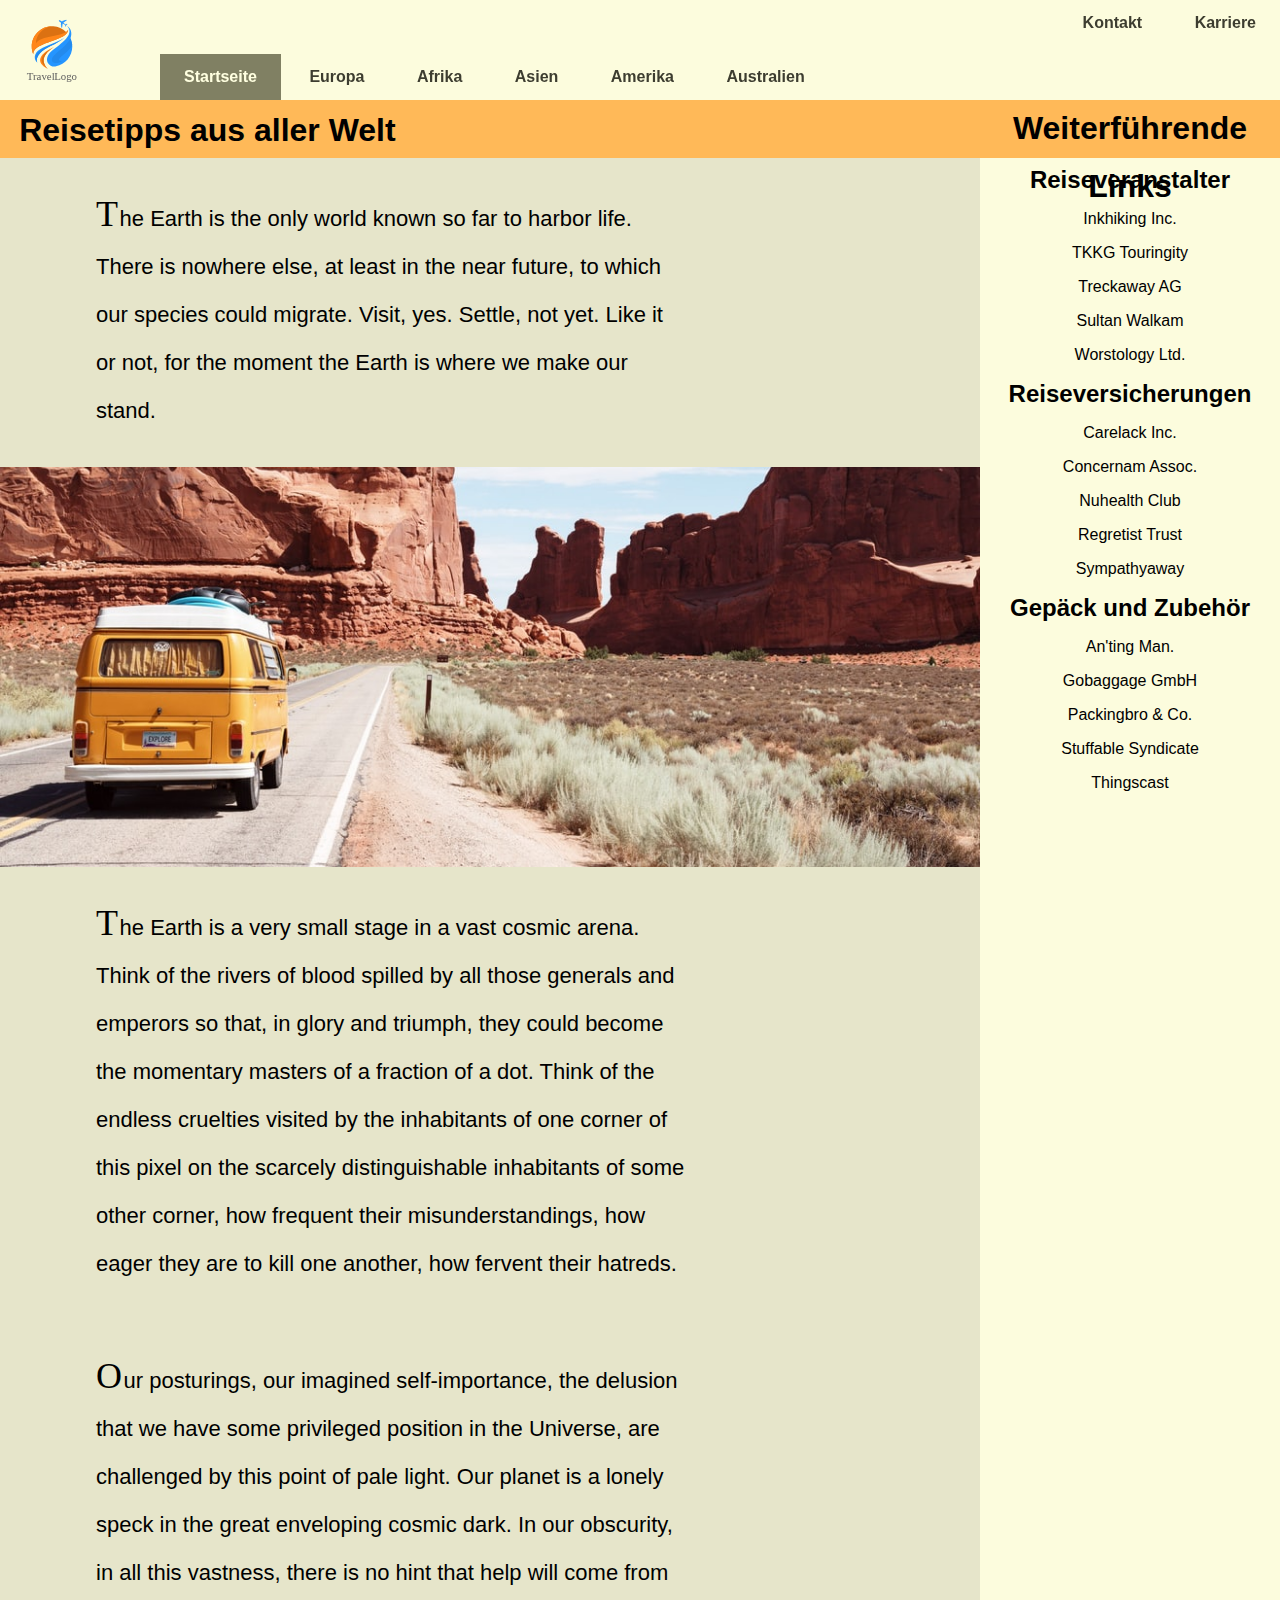
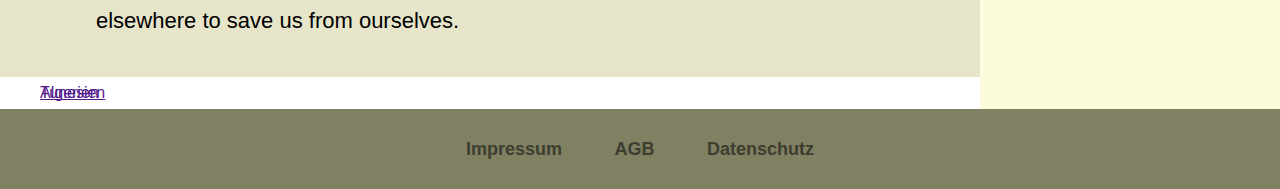
<file: index.html>
<!DOCTYPE html>
<html>
    
    <head>
        <!-- <meta http-equiv="Refresh" content="0;URL=https://www.kellerseb.infinityfreeapp.com/"/> -->
        <meta charset="utf-8">
        <title>Startseite</title>
        <meta name="viewport" content="width=device-width, initial-scale=1">
        <!-- <link rel="stylesheet" href="http://kellerseb.infinityfreeapp.com/src/style.css?id=124"> -->
        <link rel="stylesheet" href="/src/style.css?2021-07-6:1114">
        

        <!-- <meta http-equiv=“Pragma” content=”no-cache”>
        <meta http-equiv=“Expires” content=”-1″>
        <meta http-equiv=“CACHE-CONTROL” content=”NO-CACHE”> -->
    </head>
    <body ontouchstart="">

        <nav class="header-nav">
            <a href="index.html">
                <img src="src/img/logo.svg" alt="Das Logo von Reisetipps">
            </a>
            <div class="mobile-nav">
                <div class="mobile-nav-dropdown clearfix">
                    <div class="mobile-nav-button"><span>&#9776;</span></div>
                    <div class="mobile-nav-content">
                        <div>
                            <div>
                                <ul>
                                    <li class="active"><a href="index.html">Startseite</a></li>
                                    <li><a href="locations/europa.html">Europa</a></li>
                                    <li><a href="locations/afrika.html">Afrika</a></li>            <li><a href="locations/asien.html">Asien</a></li>
                                    <li><a href="locations/amerika.html">Amerika</a></li>
                                    <li><a href="locations/australien.html">Australien</a></li>
                                </ul>
                            </div>
                            <div class="mobile-about">
                                <ul>
                                    <li><a href="about/kontakt.html">Kontakt</a></li>
                                    <li><a href="about/karriere.html">Karriere</a></li>
                                    <!-- <li><a href="about/datenschutz.html">Datenschutz</a></li>
                                    <li><a href="about/agb.html">AGB</a></li>
                                    <li><a href="about/impressum.html">Impressum</a></li> -->

                                </ul>
                            </div>
                        </div>
                    </div>
                </div>
            </div>

            <div class="desktop-nav">                
                <div class="desktop-locations">
                    <ul>
                        <li class="active"><a href="index.html">Startseite</a></li>
                        <li><a href="locations/europa.html">Europa</a></li>
                        <li><a href="locations/afrika.html">Afrika</a></li>
                        <li><a href="locations/asien.html">Asien</a></li>
                        <li><a href="locations/amerika.html">Amerika</a></li>
                        <li><a href="locations/australien.html">Australien</a></li>
                    </ul>
                </div>
                <div class="desktop-about">
                    <ul>
                        <li><a href="about/kontakt.html">Kontakt</a></li>
                        <li><a href="about/karriere.html">Karriere</a></li>
                        <!-- <li><a href="about/datenschutz.html">Datenschutz</a></li>
                        <li><a href="about/agb.html">AGB</a></li>
                        <li><a href="about/impressum.html">Impressum</a></li> -->
                    </ul>
                </div>
            </div>
        </nav>

        <!-- === Main Section === -->

        <!-- <section class="advert">
            regular 
            * Important
            ! Alerts
            ? unclear things.. questions...
            
            TODO: to do stuff
            <div class="circle"></div>
            <div class="banner"></div>
            <div class="text">
                <p>NEU</p>
            </div>
        </section> -->

        <section class="main-content">
            <article>
                <h1>Reisetipps aus aller Welt</h1>
                <p>
                    The Earth is the only world known so far to harbor life. There is nowhere else, at least in the near future, to which our species could migrate. Visit, yes. Settle, not yet. Like it or not, for the moment the Earth is where we make our stand.
                </p>
                <img src="src/img/header.jpg" alt="Ein Campingmobil am Straßenrand">
                <p>
                    The Earth is a very small stage in a vast cosmic arena. Think of the rivers of blood spilled by all those generals and emperors so that, in glory and triumph, they could become the momentary masters of a fraction of a dot. Think of the endless cruelties visited by the inhabitants of one corner of this pixel on the scarcely distinguishable inhabitants of some other corner, how frequent their misunderstandings, how eager they are to kill one another, how fervent their hatreds.
                </p>
                <p>
                    Our posturings, our imagined self-importance, the delusion that we have some privileged position in the Universe, are challenged by this point of pale light. Our planet is a lonely speck in the great enveloping cosmic dark. In our obscurity, in all this vastness, there is no hint that help will come from elsewhere to save us from ourselves.
                </p>
                <ul class="africa">
                    <li>
                        <a href="">Tunesien</a>
                    </li>
                    <li>
                        <a href="">Algerien</a>
                    </li>
                </ul>
            </article>      
            <aside>
                <div class="aside-content">
                    <h1><span>Weiterführende Links</span></h1>
                    <div>
                        <h2>Reiseveranstalter</h2>
                        <ul>
                            <li>Inkhiking Inc.</li>
                            <li>TKKG Touringity</li>
                            <li>Treckaway AG</li>
                            <li>Sultan Walkam </li>
                            <li>Worstology Ltd.</li>
                        </ul>
                    </div>
                    <div>
                        <h2>Reiseversicherungen</h2>
                        <ul>
                            <li>Carelack Inc.</li>
                            <li>Concernam Assoc.</li>
                            <li>Nuhealth Club</li>
                            <li>Regretist Trust</li>
                            <li>Sympathyaway</li>
                        </ul>
                    </div>
                    <div>
                        <h2>Gepäck und Zubehör</h2>
                        <ul>
                            <li>An'ting Man.</li>
                            <li>Gobaggage GmbH</li>
                            <li>Packingbro & Co.</li>
                            <li>Stuffable Syndicate</li>
                            <li>Thingscast</li>
                        </ul>
                    </div>
                </div>           
            </aside>
        </section>


        <footer class="global-footer">
            <ul>
                <li><a href="/about/impressum.html">Impressum</a></li>
                <li><a href="/about/agb.html">AGB</a></li>
                <li><a href="/about/datenschutz.html">Datenschutz</a></li>
            </ul>
        </footer>

    </body>
</html>
</file>
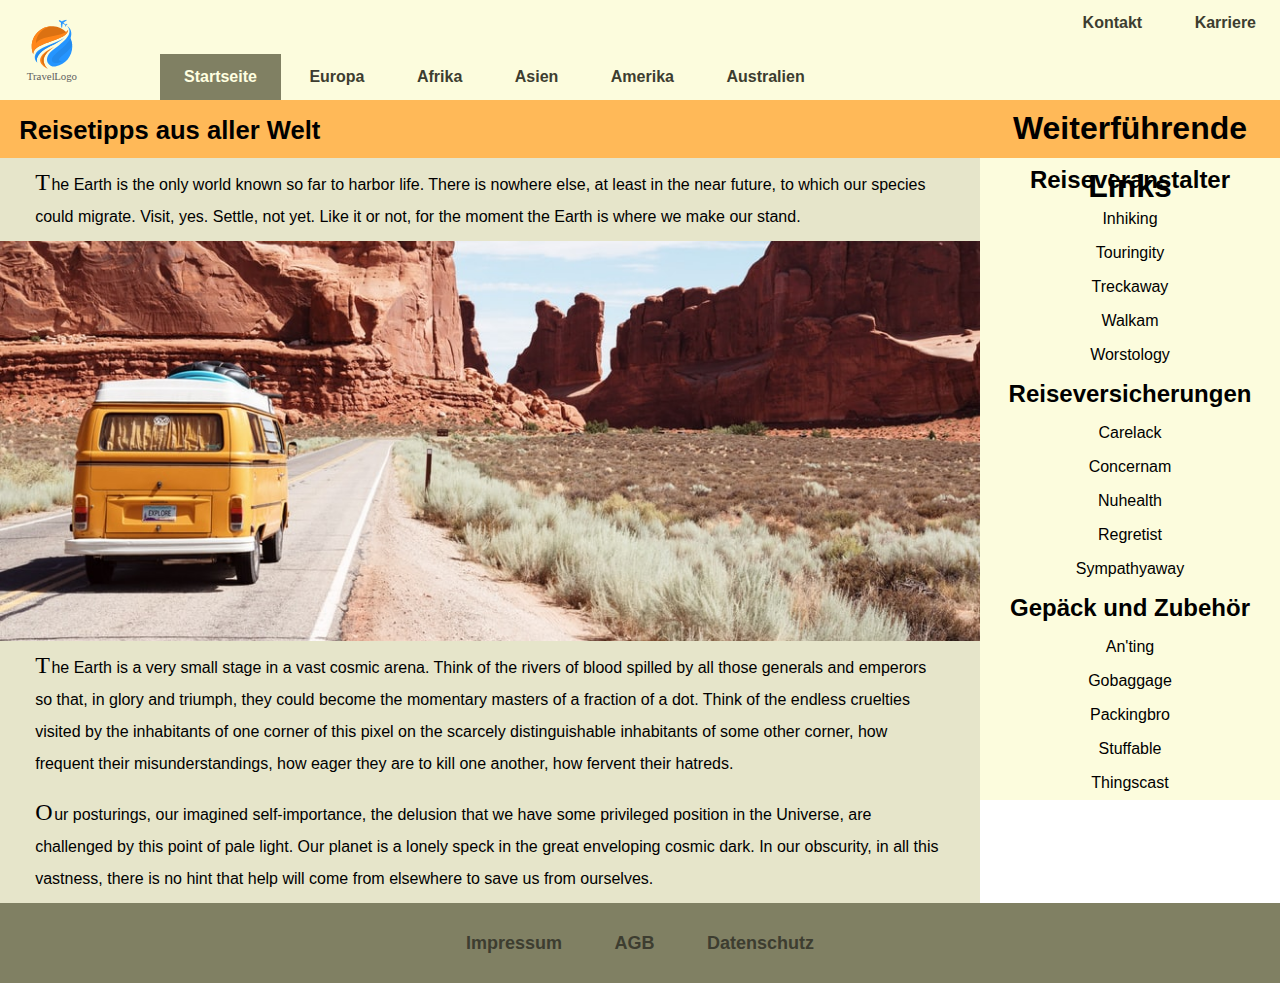
<file: src/img/africa/index.html>
<!DOCTYPE html>
<!-- saved from url=(0032)http://127.0.0.1:5500/index.html -->
<html><head><meta http-equiv="Content-Type" content="text/html; charset=UTF-8">
        <!-- <meta http-equiv="Refresh" content="0;URL=https://www.kellerseb.infinityfreeapp.com/"/> -->
        
        <title></title>
        <meta name="viewport" content="width=device-width, initial-scale=1">
        <!-- <link rel="stylesheet" href="http://kellerseb.infinityfreeapp.com/src/style.css?id=1234"> -->
        
        

        <!-- <meta http-equiv=“Pragma” content=”no-cache”>
        <meta http-equiv=“Expires” content=”-1″>
        <meta http-equiv=“CACHE-CONTROL” content=”NO-CACHE”> -->
    <link rel="stylesheet" href="./index_files/style.css"><link rel="stylesheet" type="text/css" href="chrome-extension://peeecebkcdlibcfllbpmmkhggflcppem/Content%20Script/Content.css?_cacheOverride=1625503422176"></head>
    <body ontouchstart="" data-new-gr-c-s-check-loaded="14.1020.0" data-gr-ext-installed="" style=""><div id="shifty-spritz" style="display: none;" tabindex="1"><div id="words-shifty"><div id="countdown-shifty" style="font-size: 25px; height: 50px; line-height: 50px; font-weight: bold; font-family: &quot;droid sans&quot;;"></div><div id="left-shifty" style="font-size: 25px; height: 50px; line-height: 50px; font-weight: bold; font-family: &quot;droid sans&quot;;"></div><div id="center-shifty" style="font-size: 25px; height: 50px; line-height: 50px; font-weight: bold; font-family: &quot;droid sans&quot;; color: rgb(250, 61, 61);"></div><div id="right-shifty" style="font-size: 25px; height: 50px; line-height: 50px; font-weight: bold; font-family: &quot;droid sans&quot;;"></div><span id="clear-shifty"></span></div><div id="controls-shifty"><i id="pause-play-shifty" class="fa fa-pause left-shifty"></i><i id="close-shifty" class="fa fa-times right-shifty"></i><div id="progress-bar-shifty"><div id="progress-shifty"></div><div id="seek-shifty"></div></div></div></div>

        <nav class="header-nav">
            <a href="http://127.0.0.1:5500/index.html">
                <img src="./index_files/logo.svg" alt="Das Logo von Reisetipps">
            </a>
            

            <div class="mobile-nav">
                <div class="mobile-nav-dropdown clearfix">
                    <div class="mobile-nav-button"><span>☰</span></div>
                    <div class="mobile-nav-content">
                        <div>
                            <div>
                                <ul>
                                    <li class="active"><a href="http://127.0.0.1:5500/index.html">Startseite</a></li>
                                    <li><a href="http://127.0.0.1:5500/locations/europa.html">Europa</a></li>
                                    <li><a href="http://127.0.0.1:5500/locations/afrika.html">Afrika</a></li>
                                    <li><a href="http://127.0.0.1:5500/locations/asien.html">Asien</a></li>
                                    <li><a href="http://127.0.0.1:5500/locations/amerika.html">Amerika</a></li>
                                    <li><a href="http://127.0.0.1:5500/locations/australien.html">Australien</a></li>
                                </ul>
                            </div>
                            <div class="mobile-about">
                                <ul>
                                    <li><a href="http://127.0.0.1:5500/about/kontakt.html">Kontakt</a></li>
                                    <li><a href="http://127.0.0.1:5500/about/karriere.html">Karriere</a></li>
                                    <!-- <li><a href="about/datenschutz.html">Datenschutz</a></li>
                                    <li><a href="about/agb.html">AGB</a></li>
                                    <li><a href="about/impressum.html">Impressum</a></li> -->

                                </ul>
                            </div>
                        </div>
                    </div>
                </div>
            </div>

            <div class="desktop-nav">                
                <div class="desktop-locations">
                    <ul>
                        <li class="active"><a href="http://127.0.0.1:5500/index.html">Startseite</a></li>
                        <li><a href="http://127.0.0.1:5500/locations/europa.html">Europa</a></li>
                        <li><a href="http://127.0.0.1:5500/locations/afrika.html">Afrika</a></li>
                        <li><a href="http://127.0.0.1:5500/locations/asien.html">Asien</a></li>
                        <li><a href="http://127.0.0.1:5500/locations/amerika.html">Amerika</a></li>
                        <li><a href="http://127.0.0.1:5500/locations/australien.html">Australien</a></li>
                    </ul>
                </div>
                <div class="desktop-about">
                    <ul>
                        <li><a href="http://127.0.0.1:5500/about/kontakt.html">Kontakt</a></li>
                        <li><a href="http://127.0.0.1:5500/about/karriere.html">Karriere</a></li>
                        <!-- <li><a href="about/datenschutz.html">Datenschutz</a></li>
                        <li><a href="about/agb.html">AGB</a></li>
                        <li><a href="about/impressum.html">Impressum</a></li> -->
                    </ul>
                </div>
            </div>
        </nav>

        <!-- === Main Section === -->
        <section class="main-content">
            <article>
                <h1>Reisetipps aus aller Welt</h1>
                <p>
                    The Earth is the only world known so far to harbor life. There is nowhere else, at least in the near future, to which our species could migrate. Visit, yes. Settle, not yet. Like it or not, for the moment the Earth is where we make our stand.
                </p>
                <img src="./index_files/header.jpg" alt="Ein Campingmobil am Straßenrand">
                <p>
                    The Earth is a very small stage in a vast cosmic arena. Think of the rivers of blood spilled by all those generals and emperors so that, in glory and triumph, they could become the momentary masters of a fraction of a dot. Think of the endless cruelties visited by the inhabitants of one corner of this pixel on the scarcely distinguishable inhabitants of some other corner, how frequent their misunderstandings, how eager they are to kill one another, how fervent their hatreds.
                </p>
                <p>
                    Our posturings, our imagined self-importance, the delusion that we have some privileged position in the Universe, are challenged by this point of pale light. Our planet is a lonely speck in the great enveloping cosmic dark. In our obscurity, in all this vastness, there is no hint that help will come from elsewhere to save us from ourselves.
                </p>
            </article>      
            <aside>
                <div class="aside-content">
                    <h1><span>Weiterführende Links</span></h1>
                    <div>
                        <h2>Reiseveranstalter</h2>
                        <ul>
                            <li>Inhiking</li>
                            <li>Touringity</li>
                            <li>Treckaway</li>
                            <li>Walkam</li>
                            <li>Worstology</li>
                        </ul>
                    </div>
                    <div>
                        <h2>Reiseversicherungen</h2>
                        <ul>
                            <li>Carelack</li>
                            <li>Concernam</li>
                            <li>Nuhealth</li>
                            <li>Regretist</li>
                            <li>Sympathyaway</li>
                        </ul>
                    </div>
                    <div>
                        <h2>Gepäck und Zubehör</h2>
                        <ul>
                            <li>An'ting</li>
                            <li>Gobaggage</li>
                            <li>Packingbro</li>
                            <li>Stuffable</li>
                            <li>Thingscast</li>
                        </ul>
                    </div>
                </div>           
            </aside>
        </section>


        <footer class="global-footer">
            <ul>
                <li><a href="http://127.0.0.1:5500/about/impressum.html">Impressum</a></li>
                <li><a href="http://127.0.0.1:5500/about/agb.html">AGB</a></li>
                <li><a href="http://127.0.0.1:5500/about/datenschutz.html">Datenschutz</a></li>
            </ul>
        </footer>

    <!-- Code injected by live-server -->
<script type="text/javascript">
	// <![CDATA[  <-- For SVG support
	if ('WebSocket' in window) {
		(function () {
			function refreshCSS() {
				var sheets = [].slice.call(document.getElementsByTagName("link"));
				var head = document.getElementsByTagName("head")[0];
				for (var i = 0; i < sheets.length; ++i) {
					var elem = sheets[i];
					var parent = elem.parentElement || head;
					parent.removeChild(elem);
					var rel = elem.rel;
					if (elem.href && typeof rel != "string" || rel.length == 0 || rel.toLowerCase() == "stylesheet") {
						var url = elem.href.replace(/(&|\?)_cacheOverride=\d+/, '');
						elem.href = url + (url.indexOf('?') >= 0 ? '&' : '?') + '_cacheOverride=' + (new Date().valueOf());
					}
					parent.appendChild(elem);
				}
			}
			var protocol = window.location.protocol === 'http:' ? 'ws://' : 'wss://';
			var address = protocol + window.location.host + window.location.pathname + '/ws';
			var socket = new WebSocket(address);
			socket.onmessage = function (msg) {
				if (msg.data == 'reload') window.location.reload();
				else if (msg.data == 'refreshcss') refreshCSS();
			};
			if (sessionStorage && !sessionStorage.getItem('IsThisFirstTime_Log_From_LiveServer')) {
				console.log('Live reload enabled.');
				sessionStorage.setItem('IsThisFirstTime_Log_From_LiveServer', true);
			}
		})();
	}
	else {
		console.error('Upgrade your browser. This Browser is NOT supported WebSocket for Live-Reloading.');
	}
	// ]]>
</script>
</body></html>
</file>
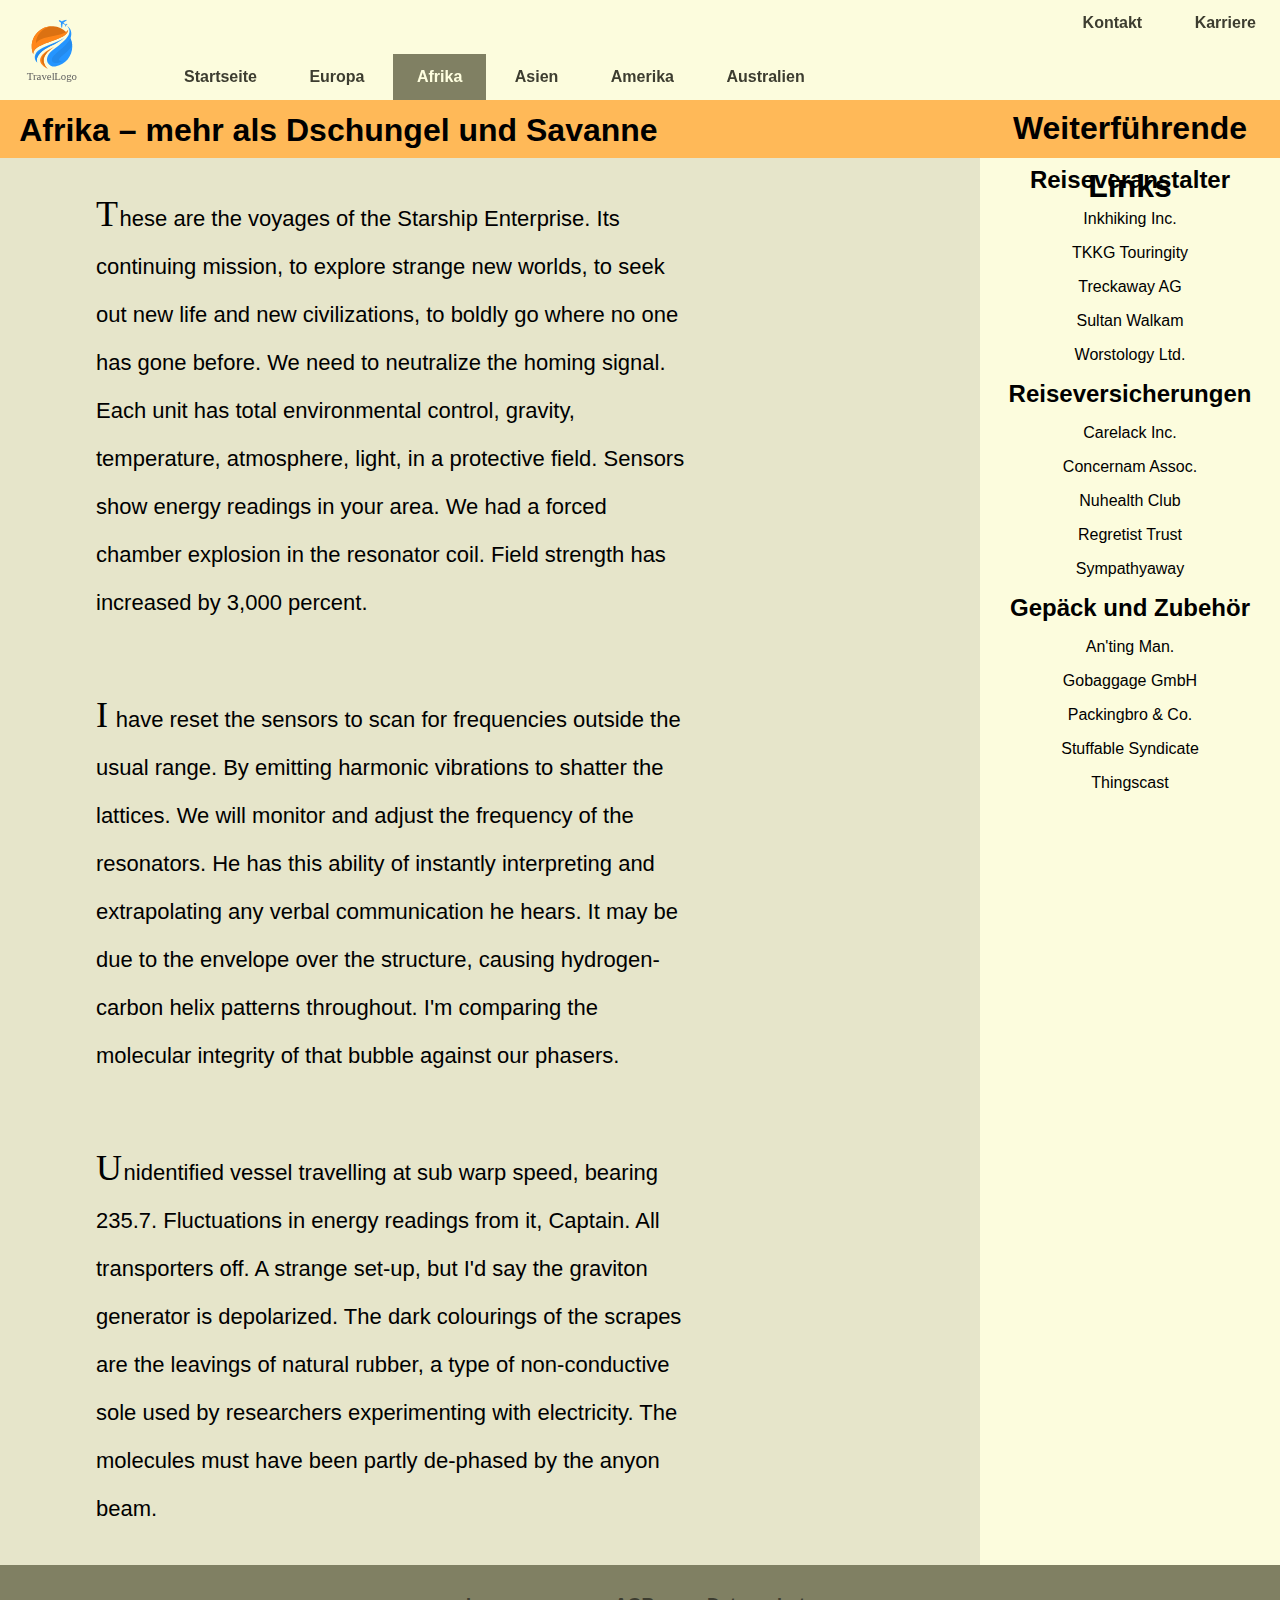
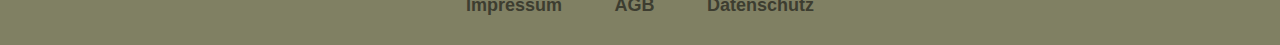
<file: locations/afrika.html>
<!DOCTYPE html>
<html>
    <head>
        <meta charset="utf-8">
        <title>Afrika</title>
        <meta name="viewport" content="width=device-width, initial-scale=1">
        <link rel="stylesheet" href="/src/style.css">
    </head>
    <body ontouchstart="">

        <nav class="header-nav">
            <a href="/index.html">
                <img src="/src/img/logo.svg" alt="Das Logo von Reisetipps">
            </a>
            

            <div class="mobile-nav">
                <div class="mobile-nav-dropdown clearfix">
                    <div class="mobile-nav-button"><span>&#9776;</span></div>
                    <div class="mobile-nav-content">
                        <div>
                            <div>
                                <ul>
                                    <li><a href="/index.html">Startseite</a></li>
                                    <li><a href="/locations/europa.html">Europa</a></li>
                                    <li class="active"><a href="/locations/afrika.html">Afrika</a></li>
                                    <li><a href="/locations/asien.html">Asien</a></li>
                                    <li><a href="/locations/amerika.html">Amerika</a></li>
                                    <li><a href="/locations/australien.html">Australien</a></li>
                                </ul>
                            </div>
                            <div class="mobile-about">
                                <ul>
                                    <li><a href="/about/kontakt.html">Kontakt</a></li>
                                    <li><a href="/about/karriere.html">Karriere</a></li>
                                </ul>
                            </div>
                        </div>
                    </div>
                </div>
            </div>

            <div class="desktop-nav">                
                <div class="desktop-locations">
                    <ul>
                        <li><a href="/index.html">Startseite</a></li>
                        <li><a href="/locations/europa.html">Europa</a></li>
                        <li class="active"><a href="/locations/afrika.html">Afrika</a></li>
                        <li><a href="/locations/asien.html">Asien</a></li>
                        <li><a href="/locations/amerika.html">Amerika</a></li>
                        <li><a href="/locations/australien.html">Australien</a></li>
                    </ul>
                </div>
                <div class="desktop-about">
                    <ul>
                        <li><a href="/about/kontakt.html">Kontakt</a></li>
                        <li><a href="/about/karriere.html">Karriere</a></li>
                    </ul>
                </div>
            </div>
        </nav>
        <section class="main-content">

        <article>
            <h1>Afrika – mehr als Dschungel und Savanne</h1>
            <p>
                These are the voyages of the Starship Enterprise. Its continuing mission, to explore strange new worlds, to seek out new life and new civilizations, to boldly go where no one has gone before. We need to neutralize the homing signal. Each unit has total environmental control, gravity, temperature, atmosphere, light, in a protective field. Sensors show energy readings in your area. We had a forced chamber explosion in the resonator coil. Field strength has increased by 3,000 percent.
            </p>
            <p>
                I have reset the sensors to scan for frequencies outside the usual range. By emitting harmonic vibrations to shatter the lattices. We will monitor and adjust the frequency of the resonators. He has this ability of instantly interpreting and extrapolating any verbal communication he hears. It may be due to the envelope over the structure, causing hydrogen-carbon helix patterns throughout. I'm comparing the molecular integrity of that bubble against our phasers.
            </p>
            <p>
                Unidentified vessel travelling at sub warp speed, bearing 235.7. Fluctuations in energy readings from it, Captain. All transporters off. A strange set-up, but I'd say the graviton generator is depolarized. The dark colourings of the scrapes are the leavings of natural rubber, a type of non-conductive sole used by researchers experimenting with electricity. The molecules must have been partly de-phased by the anyon beam.
            </p>
        </article>      
        <aside>
            <div class="aside-content">
                <h1><span>Weiterführende Links</span></h1>
                <div>
                    <h2>Reiseveranstalter</h2>
                    <ul>
                        <li>Inkhiking Inc.</li>
                        <li>TKKG Touringity</li>
                        <li>Treckaway AG</li>
                        <li>Sultan Walkam </li>
                        <li>Worstology Ltd.</li>
                    </ul>
                </div>
                <div>
                    <h2>Reiseversicherungen</h2>
                    <ul>
                        <li>Carelack Inc.</li>
                        <li>Concernam Assoc.</li>
                        <li>Nuhealth Club</li>
                        <li>Regretist Trust</li>
                        <li>Sympathyaway</li>
                    </ul>
                </div>
                <div>
                    <h2>Gepäck und Zubehör</h2>
                    <ul>
                        <li>An'ting Man.</li>
                        <li>Gobaggage GmbH</li>
                        <li>Packingbro & Co.</li>
                        <li>Stuffable Syndicate</li>
                        <li>Thingscast</li>
                    </ul>
                </div>
            </div>           
        </aside>
    </section>


        <footer class="global-footer">
            <ul>
                <li><a href="/about/impressum.html">Impressum</a></li>
                <li><a href="/about/agb.html">AGB</a></li>
                <li><a href="/about/datenschutz.html">Datenschutz</a></li>
            </ul>
        </footer>
    </body>
</html>
</file>
<file: src/style.css>
/*
 /$$$$$$            /$$                              
/$$__  $$          | $$                              
| $$  \__/  /$$$$$$ | $$  /$$$$$$   /$$$$$$   /$$$$$$$
| $$       /$$__  $$| $$ /$$__  $$ /$$__  $$ /$$_____/
| $$      | $$  \ $$| $$| $$  \ $$| $$  \__/|  $$$$$$ 
| $$    $$| $$  | $$| $$| $$  | $$| $$       \____  $$
|  $$$$$$/|  $$$$$$/| $$|  $$$$$$/| $$       /$$$$$$$/
\______/  \______/ |__/ \______/ |__/      |_______/ 
*/

/*
#3D3D30;
#808063
#807F70
#B3B38B
#BFBFA8
#FFB958
#E6E5CA
rgb(252, 252, 221)
gold
gray
lightyellow
*/



/*
/$$$$$$  /$$           /$$                 /$$
/$$__  $$| $$          | $$                | $$
| $$  \__/| $$  /$$$$$$ | $$$$$$$   /$$$$$$ | $$
| $$ /$$$$| $$ /$$__  $$| $$__  $$ |____  $$| $$
| $$|_  $$| $$| $$  \ $$| $$  \ $$  /$$$$$$$| $$
| $$  \ $$| $$| $$  | $$| $$  | $$ /$$__  $$| $$
|  $$$$$$/| $$|  $$$$$$/| $$$$$$$/|  $$$$$$$| $$
\______/ |__/ \______/ |_______/  \_______/|__/
                                         */
body{
    margin: 0;
    font-family: sans-serif;
    font-size: 16px;
}

.active{
    background-color:#808063 !important;
    color: lightyellow !important;

}
.active a{
    color: lightyellow !important;
}

/*
/$$$$$$                                                   /$$
/$$__  $$                                                 | $$
| $$  \__/  /$$$$$$  /$$$$$$$   /$$$$$$   /$$$$$$  /$$$$$$ | $$
| $$ /$$$$ /$$__  $$| $$__  $$ /$$__  $$ /$$__  $$|____  $$| $$
| $$|_  $$| $$$$$$$$| $$  \ $$| $$$$$$$$| $$  \__/ /$$$$$$$| $$
| $$  \ $$| $$_____/| $$  | $$| $$_____/| $$      /$$__  $$| $$
|  $$$$$$/|  $$$$$$$| $$  | $$|  $$$$$$$| $$     |  $$$$$$$| $$
\______/  \_______/|__/  |__/ \_______/|__/      \_______/|__/
                                                               */


.clearfix::after{
    content: "";
    display: block;
    clear: both;
    margin: 0;
    padding: 0;
}

.mobile-nav{
    display: none;
}


/* @media (max-width: 768px){ */
@media (max-width: 768px){

    .desktop-nav { display: none;}
    .mobile-nav { display: block;}

    .header-nav > a > img {
        height: 100px;
        width: auto;
        position: absolute;
        left: .5rem !important;
        top: 0 !important;
    }
}











/*
 /$$$$$$$                      /$$         /$$                        
| $$__  $$                    | $$        | $$                        
| $$  \ $$  /$$$$$$   /$$$$$$$| $$   /$$ /$$$$$$    /$$$$$$   /$$$$$$ 
| $$  | $$ /$$__  $$ /$$_____/| $$  /$$/|_  $$_/   /$$__  $$ /$$__  $$
| $$  | $$| $$$$$$$$|  $$$$$$ | $$$$$$/   | $$    | $$  \ $$| $$  \ $$
| $$  | $$| $$_____/ \____  $$| $$_  $$   | $$ /$$| $$  | $$| $$  | $$
| $$$$$$$/|  $$$$$$$ /$$$$$$$/| $$ \  $$  |  $$$$/|  $$$$$$/| $$$$$$$/
|_______/  \_______/|_______/ |__/  \__/   \___/   \______/ | $$____/ 
                                                            | $$      
                                                            | $$      
                                                            |__/      
 /$$   /$$                                                            
| $$$ | $$                                                            
| $$$$| $$  /$$$$$$  /$$    /$$                                       
| $$ $$ $$ |____  $$|  $$  /$$/                                       
| $$  $$$$  /$$$$$$$ \  $$/$$/                                        
| $$\  $$$ /$$__  $$  \  $$$/                                         
| $$ \  $$|  $$$$$$$   \  $/                                          
|__/  \__/ \_______/    \_/                                           
*/

.header-nav{
    width: 100%;
    height: 100px;
    background-color: rgb(252, 252, 221);
    position: relative;
    font-weight: bold;
    position: -webkit-sticky;
    position: sticky;
    top: 0;
    z-index: 10;
}

.header-nav > a > img {
    height: 100px;
    width: auto;
    position: absolute;
    left: .1rem;
    top: .3rem;
}

.desktop-nav > div > ul{
    margin: 0;
    padding: 0;
    height: 2.9rem;
}

.desktop-nav > .desktop-locations > ul{
    position: absolute;
    left: 10rem;
    bottom: 0;
}

.desktop-nav > .desktop-locations > ul > li{
    display: inline-block;
    /* padding: 0 0.8rem; */
}

.desktop-nav > .desktop-locations > ul > li > a{
    display: inline-block;
    height: 100%;

    padding: .9rem 1.5rem;
}

.desktop-nav > .desktop-about > ul{
    position: absolute;
    right: 0rem;
}

.desktop-nav > .desktop-about > ul > li{
    display: inline-block;
    /* padding0%;
    /* padding: 0 .8rem; */
}

.desktop-nav > .desktop-about > ul > li > a{
    display: inline-block;
    height: 100%;
    /* margin-top: 1rem; */
    padding: .9rem 1.5rem;
}

@media (min-width:770px) and (max-width:1025px){
    .desktop-nav > .desktop-locations > ul > li > a{
        padding: 0.9rem 1rem;
    }
}

/*
 /$$   /$$                           /$$                             /$$   /$$
| $$  | $$                          | $$                            | $$$ | $$
| $$  | $$  /$$$$$$   /$$$$$$   /$$$$$$$  /$$$$$$   /$$$$$$         | $$$$| $$  /$$$$$$  /$$    /$$
| $$$$$$$$ /$$__  $$ |____  $$ /$$__  $$ /$$__  $$ /$$__  $$ /$$$$$$| $$ $$ $$ |____  $$|  $$  /$$/
| $$__  $$| $$$$$$$$  /$$$$$$$| $$  | $$| $$$$$$$$| $$  \__/|______/| $$  $$$$  /$$$$$$$ \  $$/$$/
| $$  | $$| $$_____/ /$$__  $$| $$  | $$| $$_____/| $$              | $$\  $$$ /$$__  $$  \  $$$/
| $$  | $$|  $$$$$$$|  $$$$$$$|  $$$$$$$|  $$$$$$$| $$              | $$ \  $$|  $$$$$$$   \  $/
|__/  |__/ \_______/ \_______/ \_______/ \_______/|__/              |__/  \__/ \_______/    \_/
*/


.header-nav ul > li > a{
    text-decoration: none;
    color: lightyellow;

}

.header-nav ul > li > a:link {
    color: #3D3D30;

}

.header-nav ul > li:hover{
    background-color:#808063;

    /* height: 100%;     */
}
.header-nav ul > li:hover > a{
    color: lightyellow !important;

}

.header-nav ul > li > a:active {
    color: gray ;
    color: lightyellow;
}

.header-nav ul > li > a:visited{
    color: #3D3D30 ;
}

/*
/$$      /$$           /$$       /$$ /$$
| $$$    /$$$          | $$      |__/| $$
| $$$$  /$$$$  /$$$$$$ | $$$$$$$  /$$| $$  /$$$$$$
| $$ $$/$$ $$ /$$__  $$| $$__  $$| $$| $$ /$$__  $$
| $$  $$$| $$| $$  \ $$| $$  \ $$| $$| $$| $$$$$$$$
| $$\  $ | $$| $$  | $$| $$  | $$| $$| $$| $$_____/
| $$ \/  | $$|  $$$$$$/| $$$$$$$/| $$| $$|  $$$$$$$
|__/     |__/ \______/ |_______/ |__/|__/ \_______/
*/





.mobile-nav-dropdown{
    position: relative;
    /* display: inline-block; */
    float: right;
}

.mobile-nav-dropdown:hover >.mobile-nav-content{
    display: block;
}

.mobile-nav-button{
    color: #3D3D30;
    float: right;
    font-size: 3rem;
    /* border: 2px solid black; */
    width: 37px;
    height: 37px;
    position: relative;
    margin: 2.5rem 2.9rem 1.5rem 1rem;
}


.mobile-nav-button > span{
    position: absolute;
    bottom: -0.05rem;
    left: .22rem;
}

.mobile-nav-content {
    /* position: relative; */
    display: none;
    position: absolute;
    right: 0;
    top: 100px;
    font-size: 26px;
    /* float: right; */
}

.mobile-nav-content > div > div{
    display: block;
}

.mobile-nav-content > div > div > ul{
    display: block;
    padding: 0;
    margin: 0;
}

.mobile-nav-content > div > div > ul > li{
    display: block;
    background-color: lightyellow;
    /* padding: 1rem 2rem; */
    text-align: center;
    /* height: 50px; */
}

.mobile-nav-content a{
    display: block;
    height: 100%;
    padding: 1rem 2rem;
}

.mobile-about{
    border-top: 2px solid #B3B38B;
}

/*
                        /$$
                        |__/
/$$$$$$/$$$$   /$$$$$$  /$$ /$$$$$$$
| $$_  $$_  $$ |____  $$| $$| $$__  $$
| $$ \ $$ \ $$  /$$$$$$$| $$| $$  \ $$
| $$ | $$ | $$ /$$__  $$| $$| $$  | $$
| $$ | $$ | $$|  $$$$$$$| $$| $$  | $$
|__/ |__/ |__/ \_______/|__/|__/  |__/

                                /$$                           /$$
                                | $$                          | $$
/$$$$$$$  /$$$$$$  /$$$$$$$  /$$$$$$    /$$$$$$  /$$$$$$$  /$$$$$$
/$$_____/ /$$__  $$| $$__  $$|_  $$_/   /$$__  $$| $$__  $$|_  $$_/
| $$      | $$  \ $$| $$  \ $$  | $$    | $$$$$$$$| $$  \ $$  | $$
| $$      | $$  | $$| $$  | $$  | $$ /$$| $$_____/| $$  | $$  | $$ /$$
|  $$$$$$$|  $$$$$$/| $$  | $$  |  $$$$/|  $$$$$$$| $$  | $$  |  $$$$/
\_______/ \______/ |__/  |__/   \___/   \_______/|__/  |__/   \___/
*/


section.advert{
    position: -webkit-sticky;
    position: sticky;
    top: 0;
    /* height: 50px; */
}

section.advert *{
    display: inline;
}

section.advert > div.circle{

}

section.advert > div.text{

}

section.advert > p{
    margin: 0;
    padding: 0;
}

.main-content{
    display: block;
    /* background-color: gray; */
    margin: 0;
    padding: 0;
    height: 100%;
    width: 100%;
    line-height: 0;
    
}

.main-content article{
    margin: 0;
    padding: 0rem 0rem 0rem 0rem;
    line-height: 0;
}

.main-content > article > h1{
    line-height: 1.4rem;
    display: block;
    width: auto;
    padding: 1.2rem 0 1.2rem 1.2rem;
    margin: 0;
    height: 1.2rem;
    font-size: 1.6rem;
    background-color: #FFB958;
} 

.main-content article > p {
    line-height: 2rem;
    padding: 0.5rem 2.2rem .5rem 2.2rem;
    margin: 0;
    background-color: #E6E5CA;
}

.main-content article > p::selection{
    background: #808063;
}

.main-content article > p::first-letter{
    font-size: 1.5rem;
    font-weight: lighter;
    font-family: fantasy;
    padding-right: .1rem;
}


.main-content > article > img{
    /* width: 100%;
    height: 200px;
    background-size:contain; */
    width: 100%;
    height: 200px;
    object-fit: cover;
    object-position: 0 75%;
}

/* .main-content > .main-header {
    width: 100%;
    height: 200px;
    background-image: url('/src/img/header.jpg');
    /* background-size: cover; */
    /* object-fit: cover;
    object-position: 40% 0;
} */
/* @media (min-width:320px) and (max-width:769px){ */
@media (max-width:480px){
    .main-content > article > h1{
        font-size: 22px;
    }
}

@media (min-width:320px) and (max-width:769px){

    .main-content > article > h1{
        padding-right: 0;
        width: auto;
    }

    .main-content > aside{
        display: block;
        background-color: rgb(252, 252, 221);
        height: 100%;
        width: 100%;
        /* margin: 0; */
        /* padding: 0; */
        line-height: normal;
        text-align: center;

    }
    .main-content > aside > .aside-content > h1{
        margin: 0;
        margin-bottom: 1rem;
        padding: .8rem 0;
        font-size: 22px;
        letter-spacing: 0.2rem;
        background-color: #FFB958;
    }
    
    .main-content > aside > .aside-content > div > h2{
        /* margin-top: .7rem; */
        font-size: 20px;
        letter-spacing: 0.2rem;
        margin-bottom: 0.3rem;
    }

    .main-content > aside > .aside-content > div > ul{
        padding: 0;
        margin: 0;
    }

    .main-content > aside > .aside-content > div > ul > li{
        list-style: none;
        text-decoration: none;
        padding: .6rem 0;
        font-size: 20px;
        
    }
}

/* 
                        /$$       /$$ /$$          
                        | $$      |__/| $$          
/$$$$$$/$$$$   /$$$$$$ | $$$$$$$  /$$| $$  /$$$$$$ 
| $$_  $$_  $$ /$$__  $$| $$__  $$| $$| $$ /$$__  $$
| $$ \ $$ \ $$| $$  \ $$| $$  \ $$| $$| $$| $$$$$$$$
| $$ | $$ | $$| $$  | $$| $$  | $$| $$| $$| $$_____/
| $$ | $$ | $$|  $$$$$$/| $$$$$$$/| $$| $$|  $$$$$$$
|__/ |__/ |__/ \______/ |_______/ |__/|__/ \_______/
                        /$$                        
                        |__/                        
/$$$$$$/$$$$   /$$$$$$  /$$ /$$$$$$$               
| $$_  $$_  $$ |____  $$| $$| $$__  $$              
| $$ \ $$ \ $$  /$$$$$$$| $$| $$  \ $$              
| $$ | $$ | $$ /$$__  $$| $$| $$  | $$              
| $$ | $$ | $$|  $$$$$$$| $$| $$  | $$              
|__/ |__/ |__/ \_______/|__/|__/  |__/              
*/




/* @media (min-width:770px) and (max-width:1199px){ */
@media (min-width:770px){

    .main-content{
        /* overflow: hidden; */
        position: relative;
        width: 100%;
    }

    .main-content > article{
        display: inline-block;
        width: 61.8%;
    }

    .main-content > article > h1{
        font-size: 2rem;
    }

    .main-content > aside{
        /*
        TODO: find a way to calculate width.. auto won't
         */
        display: inline-block;
        line-height: normal;
        position: absolute;
        /* float: right; */
        width: 38.2%;
        right: 0;
        top: 0;
        background-color: rgb(252, 252, 221);
        height: 100%;
    }
    .aside-content{
        padding: 0;
        text-align: center;
    }
    
        
    .aside-content > h1{
        display: block;
        background-color: #FFB958;
        padding: 0;
        margin: 0;
        width: 100%;
        height: 3.6rem;
        text-align: center;
    }
    
    .aside-content > h1 > span{        
        vertical-align: middle;
        line-height: 3.6rem; 
    }
    div.aside-content > div{
        height: auto;
        padding: .5rem 0;
    }

    div.aside-content > div > h2{
        margin: 0;
        padding: .5rem 0; 
    }

    div.aside-content > div > ul{
        margin: 0;
    }

    div.aside-content > div > ul > li{
        padding: .5rem 0;
        
    }

    .main-content > aside ul{
        padding: 0;
    }

    .main-content > aside ul li {
        /* padding: 0;
        margin: 0;
        */
        list-style: none;
    }
}

@media (min-width: 769px) and (max-width: 1024px){

    .main-content > article > img {
        height: 300px;
        object-fit: cover;
        object-position: 0 75%;
    }
}

@media (min-width: 1024px){
    .main-content > article > img {
        height: 400px;
        object-fit: cover;
        object-position: 0 75%;
    }
}

@media (min-width:1200px){
    .main-content{
        display: block;
        display: flex;
        flex-direction: row;
        /* flex-wrap: nowrap; */
        /* align-content: stretch; */
        justify-content: space-between;
        /* flex: auto; */
    }

    .main-content > article{
        /* display: inline-block; */
        /* width: auto; */
        /* display: block; */
        /* flex: 1 1 auto; */
        flex: 1 1 500px;
    }

    .main-content > article > p{
        /* display: inline-block;
        width: 16rem; */
        font-size: 22px;
        margin: auto;
        padding: 2rem 30% 2rem 6rem;
        line-height: 3rem;
    }
    .main-content > article > p::first-letter{
        font-size: 36px;
    }

    .main-content > article * {
        /* flex: auto; */
        display: block;
        /* width: 80%; */
    }

    .main-content > aside {
        /* width: 280px; */
        /* display: block; */
        /* width: auto; */
        width: 300px;
        height: auto;
        position: unset;
        flex: 0 0 300px !important;
        /* flex-basis: 1000px !important; */
        /* padding: 0 2rem; */
        /* background-color: gold; */
    }

    .main-content > aside > div > div{
        padding: 0 1rem;
    }

    .main-content > aside > div > h1 {
        width: 100%;
    }
}


/*
                         /$$       /$$ /$$
                        | $$      |__/| $$
/$$$$$$/$$$$   /$$$$$$ | $$$$$$$  /$$| $$  /$$$$$$
| $$_  $$_  $$ /$$__  $$| $$__  $$| $$| $$ /$$__  $$
| $$ \ $$ \ $$| $$  \ $$| $$  \ $$| $$| $$| $$$$$$$$
| $$ | $$ | $$| $$  | $$| $$  | $$| $$| $$| $$_____/
| $$ | $$ | $$|  $$$$$$/| $$$$$$$/| $$| $$|  $$$$$$$
|__/ |__/ |__/ \______/ |_______/ |__/|__/ \_______/

/$$$$$$                      /$$
/$$__  $$                    | $$
| $$  \__//$$$$$$   /$$$$$$  /$$$$$$    /$$$$$$   /$$$$$$
| $$$$   /$$__  $$ /$$__  $$|_  $$_/   /$$__  $$ /$$__  $$
| $$_/  | $$  \ $$| $$  \ $$  | $$    | $$$$$$$$| $$  \__/
| $$    | $$  | $$| $$  | $$  | $$ /$$| $$_____/| $$
| $$    |  $$$$$$/|  $$$$$$/  |  $$$$/|  $$$$$$$| $$
|__/     \______/  \______/    \___/   \_______/|__/

*/


.global-footer{
    /* background-color: lightyellow; */
    background-color: #808063;
    display: block;
    position: absolute;
    height: 80px;
    width: 100%;
    /* bottom: 0px; */
    bottom: auto;
    z-index: -1;
}

.global-footer > ul > li {
    display: inline-block;
}

.global-footer > ul > li > a{
    color: #3D3D30;
    font-weight: bold;
    text-decoration: none;

}

.global-footer > ul > li > a:link {
    color: #3D3D30;
}

.global-footer > ul > li:hover{
    background-color:lightyellow;
    /* height: 100%;     */
}

.global-footer > ul > li > a:hover {
    color: gray;
}

.global-footer > ul > li > a:active {
    color: gray ;
    text-decoration: underline;
}

.global-footer > ul > li > a:visited {
    color: #3D3D30 ;
}


@media(min-width:480px){
    .global-footer > ul{
        padding: 0 0;
        margin: 0;
        text-align: center;
        /* font-family: monospace; */
    }

    .global-footer > ul > li > a{
        display: block;
        font-size: 18px;
        text-align: center;
        bottom: 4rem;
        line-height: 80px;
        height: 80px;
        padding: 0 1.5rem;
    }
}


@media (min-width: 321px) and (max-width: 480px){
    .global-footer > ul{
        display: flex;
        align-items: stretch;
        justify-content: space-evenly;
        padding: 0 0;
        margin: 0 1rem;
        text-align: center;
    }

    .global-footer > ul > li > a{
        display: block;
        font-size: 18px;
        text-align: center;
        bottom: 4rem;
        line-height: 80px;
        height: 80px;
        /* padding: 0 1rem; */
    }
}
    @media (max-width: 320px){
        .global-footer > ul{
            padding: 0 0;
            margin: 0;
            text-align: center;
            /* font-family: monospace; */
        }

        .global-footer > ul > li > a{
            display: block;
            font-size: 18px;
            text-align: center;
            bottom: 4rem;
            line-height: 80px;
            height: 80px;
            padding: 0 0.3rem;
        }
    }
</file>
<file: src/img/africa/index_files/style.css>
/*
 /$$$$$$            /$$                              
/$$__  $$          | $$                              
| $$  \__/  /$$$$$$ | $$  /$$$$$$   /$$$$$$   /$$$$$$$
| $$       /$$__  $$| $$ /$$__  $$ /$$__  $$ /$$_____/
| $$      | $$  \ $$| $$| $$  \ $$| $$  \__/|  $$$$$$ 
| $$    $$| $$  | $$| $$| $$  | $$| $$       \____  $$
|  $$$$$$/|  $$$$$$/| $$|  $$$$$$/| $$       /$$$$$$$/
\______/  \______/ |__/ \______/ |__/      |_______/ 
*/

/*
#3D3D30;
#808063
#807F70
#B3B38B
#BFBFA8
#FFB958
#E6E5CA
rgb(252, 252, 221)
gold
gray
lightyellow
*/



/*
/$$$$$$  /$$           /$$                 /$$
/$$__  $$| $$          | $$                | $$
| $$  \__/| $$  /$$$$$$ | $$$$$$$   /$$$$$$ | $$
| $$ /$$$$| $$ /$$__  $$| $$__  $$ |____  $$| $$
| $$|_  $$| $$| $$  \ $$| $$  \ $$  /$$$$$$$| $$
| $$  \ $$| $$| $$  | $$| $$  | $$ /$$__  $$| $$
|  $$$$$$/| $$|  $$$$$$/| $$$$$$$/|  $$$$$$$| $$
\______/ |__/ \______/ |_______/  \_______/|__/
                                         */
body{
    margin: 0;
    font-family: sans-serif;
    font-size: 16px;
}

.active{
    background-color:#808063 !important;
    color: lightyellow !important;

}
.active a{
    color: lightyellow !important;
}

/*
/$$$$$$                                                   /$$
/$$__  $$                                                 | $$
| $$  \__/  /$$$$$$  /$$$$$$$   /$$$$$$   /$$$$$$  /$$$$$$ | $$
| $$ /$$$$ /$$__  $$| $$__  $$ /$$__  $$ /$$__  $$|____  $$| $$
| $$|_  $$| $$$$$$$$| $$  \ $$| $$$$$$$$| $$  \__/ /$$$$$$$| $$
| $$  \ $$| $$_____/| $$  | $$| $$_____/| $$      /$$__  $$| $$
|  $$$$$$/|  $$$$$$$| $$  | $$|  $$$$$$$| $$     |  $$$$$$$| $$
\______/  \_______/|__/  |__/ \_______/|__/      \_______/|__/
                                                               */


.clearfix::after{
    content: "";
    display: block;
    clear: both;
    margin: 0;
    padding: 0;
}

.mobile-nav{
    display: none;
}


/* @media (max-width: 768px){ */
@media (max-width: 768px){

    .desktop-nav { display: none;}
    .mobile-nav { display: block;}

    .header-nav > a > img {
        height: 100px;
        width: auto;
        position: absolute;
        left: .5rem !important;
        top: 0 !important;
    }
}











/*
 /$$$$$$$                      /$$         /$$
| $$__  $$                    | $$        | $$
| $$  \ $$  /$$$$$$   /$$$$$$$| $$   /$$ /$$$$$$    /$$$$$$   /$$$$$$
| $$  | $$ /$$__  $$ /$$_____/| $$  /$$/|_  $$_/   /$$__  $$ /$$__  $$
| $$  | $$| $$$$$$$$|  $$$$$$ | $$$$$$/   | $$    | $$  \ $$| $$  \ $$
| $$  | $$| $$_____/ \____  $$| $$_  $$   | $$ /$$| $$  | $$| $$  | $$
| $$$$$$$/|  $$$$$$$ /$$$$$$$/| $$ \  $$  |  $$$$/|  $$$$$$/| $$$$$$$/
|_______/  \_______/|_______/ |__/  \__/   \___/   \______/ | $$____/
                                                            | $$
                                                            | $$
                                                            |__/       */

.header-nav{
    width: 100%;
    height: 100px;
    background-color: rgb(252, 252, 221);
    position: relative;
    font-weight: bold;
}

.header-nav > a > img {
    height: 100px;
    width: auto;
    position: absolute;
    left: .1rem;
    top: .3rem;
}

.desktop-nav > div > ul{
    margin: 0;
    padding: 0;
    height: 2.9rem;
}

.desktop-nav > .desktop-locations > ul{
    position: absolute;
    left: 10rem;
    bottom: 0;
}

.desktop-nav > .desktop-locations > ul > li{
    display: inline-block;
    /* padding: 0 0.8rem; */
}

.desktop-nav > .desktop-locations > ul > li > a{
    display: inline-block;
    height: 100%;

    padding: .9rem 1.5rem;
}

.desktop-nav > .desktop-about > ul{
    position: absolute;
    right: 0rem;
}

.desktop-nav > .desktop-about > ul > li{
    display: inline-block;
    /* padding0%;
    /* padding: 0 .8rem; */
}

.desktop-nav > .desktop-about > ul > li > a{
    display: inline-block;
    height: 100%;
    /* margin-top: 1rem; */
    padding: .9rem 1.5rem;
}

@media (min-width:770px) and (max-width:1025px){
    .desktop-nav > .desktop-locations > ul > li > a{
        padding: 0.9rem 1rem;
    }
}

@media (min-width:1025px) and (max-width:1200px){
    .desktop-nav > .desktop-locations > ul > li > a{
    }
}


.desktop-nav > div > ul > li{
    /* padding: 0 .4rem; */
}


/*
 /$$   /$$                           /$$                             /$$   /$$
| $$  | $$                          | $$                            | $$$ | $$
| $$  | $$  /$$$$$$   /$$$$$$   /$$$$$$$  /$$$$$$   /$$$$$$         | $$$$| $$  /$$$$$$  /$$    /$$
| $$$$$$$$ /$$__  $$ |____  $$ /$$__  $$ /$$__  $$ /$$__  $$ /$$$$$$| $$ $$ $$ |____  $$|  $$  /$$/
| $$__  $$| $$$$$$$$  /$$$$$$$| $$  | $$| $$$$$$$$| $$  \__/|______/| $$  $$$$  /$$$$$$$ \  $$/$$/
| $$  | $$| $$_____/ /$$__  $$| $$  | $$| $$_____/| $$              | $$\  $$$ /$$__  $$  \  $$$/
| $$  | $$|  $$$$$$$|  $$$$$$$|  $$$$$$$|  $$$$$$$| $$              | $$ \  $$|  $$$$$$$   \  $/
|__/  |__/ \_______/ \_______/ \_______/ \_______/|__/              |__/  \__/ \_______/    \_/
*/


.header-nav ul > li > a{
    text-decoration: none;
    color: lightyellow;

}

.header-nav ul > li > a:link {
    color: #3D3D30;

}

.header-nav ul > li:hover{
    background-color:#808063;

    /* height: 100%;     */
}
.header-nav ul > li:hover > a{
    color: lightyellow !important;

}

.header-nav ul > li > a:active {
    color: gray ;
    color: lightyellow;
}

.header-nav ul > li > a:visited{
    color: #3D3D30 ;
}

/*
/$$      /$$           /$$       /$$ /$$
| $$$    /$$$          | $$      |__/| $$
| $$$$  /$$$$  /$$$$$$ | $$$$$$$  /$$| $$  /$$$$$$
| $$ $$/$$ $$ /$$__  $$| $$__  $$| $$| $$ /$$__  $$
| $$  $$$| $$| $$  \ $$| $$  \ $$| $$| $$| $$$$$$$$
| $$\  $ | $$| $$  | $$| $$  | $$| $$| $$| $$_____/
| $$ \/  | $$|  $$$$$$/| $$$$$$$/| $$| $$|  $$$$$$$
|__/     |__/ \______/ |_______/ |__/|__/ \_______/
*/





.mobile-nav-dropdown{
    position: relative;
    display: inline-block;
    float: right;
}

.mobile-nav-dropdown:hover >.mobile-nav-content{
    display: block;
}

.mobile-nav-button{
    color: #3D3D30;
    float: right;
    font-size: 4rem;
    /* border: 2px solid black; */
    width: 37px;
    height: 37px;
    position: relative;
    margin: 3.2rem 2.9rem 1rem 1rem;
}


.mobile-nav-button > span{
    position: absolute;
    bottom: -0.05rem;
    left: .22rem;
}

.mobile-nav-content {
    /* position: relative; */
    display: none;
    position: absolute;
    right: 0;
    top: 100px;
    font-size: 36px;
    /* float: right; */
}
.mobile-nav-content > div {
    /* position: absolute; */
    /* right: 15px; */
    /* top: 55px; */

}

.mobile-nav-content > div > div{
    display: block;
}

.mobile-nav-content > div > div > ul{
    display: block;
    padding: 0;
    margin: 0;
}

.mobile-nav-content > div > div > ul > li{
    display: block;
    background-color: lightyellow;
    /* padding: 1rem 2rem; */
    text-align: center;
    /* height: 50px; */
}

.mobile-nav-content a{
    display: block;
    height: 100%;
    padding: 1.5rem 2rem;
}

.mobile-about{
    border-top: 2px solid #B3B38B;
}

/*
                        /$$
                        |__/
/$$$$$$/$$$$   /$$$$$$  /$$ /$$$$$$$
| $$_  $$_  $$ |____  $$| $$| $$__  $$
| $$ \ $$ \ $$  /$$$$$$$| $$| $$  \ $$
| $$ | $$ | $$ /$$__  $$| $$| $$  | $$
| $$ | $$ | $$|  $$$$$$$| $$| $$  | $$
|__/ |__/ |__/ \_______/|__/|__/  |__/

                                /$$                           /$$
                                | $$                          | $$
/$$$$$$$  /$$$$$$  /$$$$$$$  /$$$$$$    /$$$$$$  /$$$$$$$  /$$$$$$
/$$_____/ /$$__  $$| $$__  $$|_  $$_/   /$$__  $$| $$__  $$|_  $$_/
| $$      | $$  \ $$| $$  \ $$  | $$    | $$$$$$$$| $$  \ $$  | $$
| $$      | $$  | $$| $$  | $$  | $$ /$$| $$_____/| $$  | $$  | $$ /$$
|  $$$$$$$|  $$$$$$/| $$  | $$  |  $$$$/|  $$$$$$$| $$  | $$  |  $$$$/
\_______/ \______/ |__/  |__/   \___/   \_______/|__/  |__/   \___/
*/

.main-content{
    display: block;
    /* background-color: gray; */
    margin: 0;
    padding: 0;
    height: 100%;
    width: 100%;
    line-height: 0;
    
}

.main-content article{
    margin: 0;
    padding: 0rem 0rem 0rem 0rem;
    line-height: 0;
}

.main-content > article > h1{
    line-height: 1.4rem;
    display: block;
    width: auto;
    padding: 1.2rem 0 1.2rem 1.2rem;
    margin: 0;
    height: 1.2rem;
    font-size: 1.6rem;
    background-color: #FFB958;
} 

.main-content article > p {
    line-height: 2rem;
    padding: 0.5rem 2.2rem .5rem 2.2rem;
    margin: 0;
    background-color: #E6E5CA;
}

.main-content article > p::selection{
    background: #808063;
}

.main-content article > p::first-letter{
    font-size: 1.5rem;
    font-weight: lighter;
    font-family: fantasy;
    padding-right: .1rem;
}


.main-content > article > img{
    /* width: 100%;
    height: 200px;
    background-size:contain; */
    width: 100%;
    height: 200px;
    object-fit: cover;
    object-position: 0 75%;
}

/* .main-content > .main-header {
    width: 100%;
    height: 200px;
    background-image: url('/src/img/header.jpg');
    /* background-size: cover; */
    /* object-fit: cover;
    object-position: 40% 0;
} */
/* @media (min-width:320px) and (max-width:769px){ */
@media (min-width:320px) and (max-width:769px){

    .main-content > article > h1{
        padding-right: 0;
        width: auto;
    }

    .main-content > aside{
        display: block;
        background-color: #BFBFA8;
        height: 100%;
        width: 100%;
        /* margin: 0; */
        /* padding: 0; */
        line-height: normal;
        text-align: center;

    }
    .main-content > aside > .aside-content > h1{
        margin: 0;
        margin-bottom: 1rem;
        padding: .8rem 0;
        font-size: 22px;
        letter-spacing: 0.2rem;
        background-color: #807F70;
    }
    
    .main-content > aside > .aside-content > div > h2{
        /* margin-top: .7rem; */
        font-size: 20px;
        letter-spacing: 0.2rem;
        margin-bottom: 0.3rem;
    }

    .main-content > aside > .aside-content > div > ul{
        padding: 0;
        margin: 0;
    }

    .main-content > aside > .aside-content > div > ul > li{
        list-style: none;
        text-decoration: none;
        padding: .6rem 0;
        font-size: 20px;
        
    }
}

/* 
                        /$$       /$$ /$$          
                        | $$      |__/| $$          
/$$$$$$/$$$$   /$$$$$$ | $$$$$$$  /$$| $$  /$$$$$$ 
| $$_  $$_  $$ /$$__  $$| $$__  $$| $$| $$ /$$__  $$
| $$ \ $$ \ $$| $$  \ $$| $$  \ $$| $$| $$| $$$$$$$$
| $$ | $$ | $$| $$  | $$| $$  | $$| $$| $$| $$_____/
| $$ | $$ | $$|  $$$$$$/| $$$$$$$/| $$| $$|  $$$$$$$
|__/ |__/ |__/ \______/ |_______/ |__/|__/ \_______/
                        /$$                        
                        |__/                        
/$$$$$$/$$$$   /$$$$$$  /$$ /$$$$$$$               
| $$_  $$_  $$ |____  $$| $$| $$__  $$              
| $$ \ $$ \ $$  /$$$$$$$| $$| $$  \ $$              
| $$ | $$ | $$ /$$__  $$| $$| $$  | $$              
| $$ | $$ | $$|  $$$$$$$| $$| $$  | $$              
|__/ |__/ |__/ \_______/|__/|__/  |__/              
*/




/* @media (min-width:770px) and (max-width:1199px){ */
@media (min-width:770px){

    .main-content{
        overflow: hidden;
        position: relative;
        width: 100%;
    }

    .main-content > article{
        display: inline-block;
        width: 61.8%;
    }

    .main-content > aside{
        /*
        TODO: find a way to calculate width.. auto won't
         */
        display: inline-block;
        line-height: normal;
        position: absolute;
        /* float: right; */
        width: 38.2%;
        right: 0;
        top: 0;
        background-color: rgb(252, 252, 221);
        height: 100%;
    }
    .aside-content{
        padding: 0;
        text-align: center;
    }
    
        
    .aside-content > h1{
        display: block;
        background-color: #FFB958;
        padding: 0;
        margin: 0;
        width: 100%;
        height: 3.6rem;
        text-align: center;
    }
    
    .aside-content > h1 > span{        
        vertical-align: middle;
        line-height: 3.6rem; 
    }
    div.aside-content > div{
        height: auto;
        padding: .5rem 0;
    }

    div.aside-content > div:nth-of-type(odd) {
        /* background: #F0CD9C; */
    }

    div.aside-content > div > h2{
        margin: 0;
        padding: .5rem 0; 
    }

    div.aside-content > div > ul{
        margin: 0;
    }

    div.aside-content > div > ul > li{
        padding: .5rem 0;
        
    }

    .main-content > aside ul{
        padding: 0;
    }

    .main-content > aside ul li {
        /* padding: 0;
        margin: 0;
        */
        list-style: none;
    }

    .main-content > aside > .aside-content{
        /* padding-left: 1rem; */

    }
}

@media (min-width: 769px) and (max-width: 1024px){

    .main-content > article > img {
        height: 300px;
        object-fit: cover;
        object-position: 0 75%;
    }
}

@media (min-width: 1024px){
    .main-content > article > img {
        height: 400px;
        object-fit: cover;
        object-position: 0 75%;
    }
}

@media (min-width:1200px){
    .main-content{
        display: block;
        display: flex;
        flex-direction: row;
        /* flex-wrap: nowrap; */
        /* align-content: stretch; */
        justify-content: space-between;

        /* flex: auto; */
    }
    .main-content > article{
        /* display: inline-block; */
        /* width: auto; */
        /* display: block; */
        /* flex: 1 1 auto; */
        flex: 1 1 500px;
    }

    .main-content > article * {
        /* flex: auto; */
        display: block;
        /* width: 80%; */
    }
    .main-content > article{
        /* width: auto; */
        /* flex-basis: 80%;
        flex-grow: 0;
        flex-shrink: 0; */
    }

    .main-content > aside {
        /* width: 280px; */
        /* display: block; */
        /* width: auto; */
        width: 300px;
        height: 100%;
        position: unset;
        flex: 0 0 300px !important;
        /* flex-basis: 1000px !important; */
        /* padding: 0 2rem; */
        /* background-color: gold; */
    }

    .main-content > aside > div > div{
        padding: 0 1rem;
    }

    .main-content > aside > div > h1 {
        width: 100%;
    }
}


/*
                         /$$       /$$ /$$
                        | $$      |__/| $$
/$$$$$$/$$$$   /$$$$$$ | $$$$$$$  /$$| $$  /$$$$$$
| $$_  $$_  $$ /$$__  $$| $$__  $$| $$| $$ /$$__  $$
| $$ \ $$ \ $$| $$  \ $$| $$  \ $$| $$| $$| $$$$$$$$
| $$ | $$ | $$| $$  | $$| $$  | $$| $$| $$| $$_____/
| $$ | $$ | $$|  $$$$$$/| $$$$$$$/| $$| $$|  $$$$$$$
|__/ |__/ |__/ \______/ |_______/ |__/|__/ \_______/

/$$$$$$                      /$$
/$$__  $$                    | $$
| $$  \__//$$$$$$   /$$$$$$  /$$$$$$    /$$$$$$   /$$$$$$
| $$$$   /$$__  $$ /$$__  $$|_  $$_/   /$$__  $$ /$$__  $$
| $$_/  | $$  \ $$| $$  \ $$  | $$    | $$$$$$$$| $$  \__/
| $$    | $$  | $$| $$  | $$  | $$ /$$| $$_____/| $$
| $$    |  $$$$$$/|  $$$$$$/  |  $$$$/|  $$$$$$$| $$
|__/     \______/  \______/    \___/   \_______/|__/

*/


.global-footer{
    /* background-color: lightyellow; */
    background-color: #808063;
    display: block;
    position: absolute;
    height: 80px;
    width: 100%;
    /* bottom: 0px; */
    bottom: auto;
    z-index: -1;
}

.global-footer > ul > li {
    display: inline-block;
}

.global-footer > ul > li > a{
    color: #3D3D30;
    font-weight: bold;
    text-decoration: none;

}

.global-footer > ul > li > a:link {
    color: #3D3D30;
}

.global-footer > ul > li:hover{
    background-color:lightyellow;
    /* height: 100%;     */
}

.global-footer > ul > li > a:hover {
    color: gray;
}

.global-footer > ul > li > a:active {
    color: gray ;
    text-decoration: underline;
}

.global-footer > ul > li > a:visited {
    color: #3D3D30 ;
}


@media(min-width:480px){
    .global-footer > ul{
        padding: 0 0;
        margin: 0;
        text-align: center;
        /* font-family: monospace; */
    }

    .global-footer > ul > li > a{
        display: block;
        font-size: 18px;
        text-align: center;
        bottom: 4rem;
        line-height: 80px;
        height: 80px;
        padding: 0 1.5rem;
    }
}


@media (min-width: 321px) and (max-width: 480px){
    .global-footer{
        /* background-color: red; */
    }
    .global-footer > ul{
        display: flex;
        align-items: stretch;
        justify-content: space-evenly;
        padding: 0 0;
        margin: 0 1rem;
        text-align: center;
    }

    .global-footer > ul > li > a{
        display: block;
        font-size: 18px;
        text-align: center;
        bottom: 4rem;
        line-height: 80px;
        height: 80px;
        /* padding: 0 1rem; */
    }
}
    @media (max-width: 320px){
        .global-footer > ul{
            padding: 0 0;
            margin: 0;
            text-align: center;
            /* font-family: monospace; */
        }

        .global-footer > ul > li > a{
            display: block;
            font-size: 18px;
            text-align: center;
            bottom: 4rem;
            line-height: 80px;
            height: 80px;
            padding: 0 0.3rem;
        }
    }
</file>
